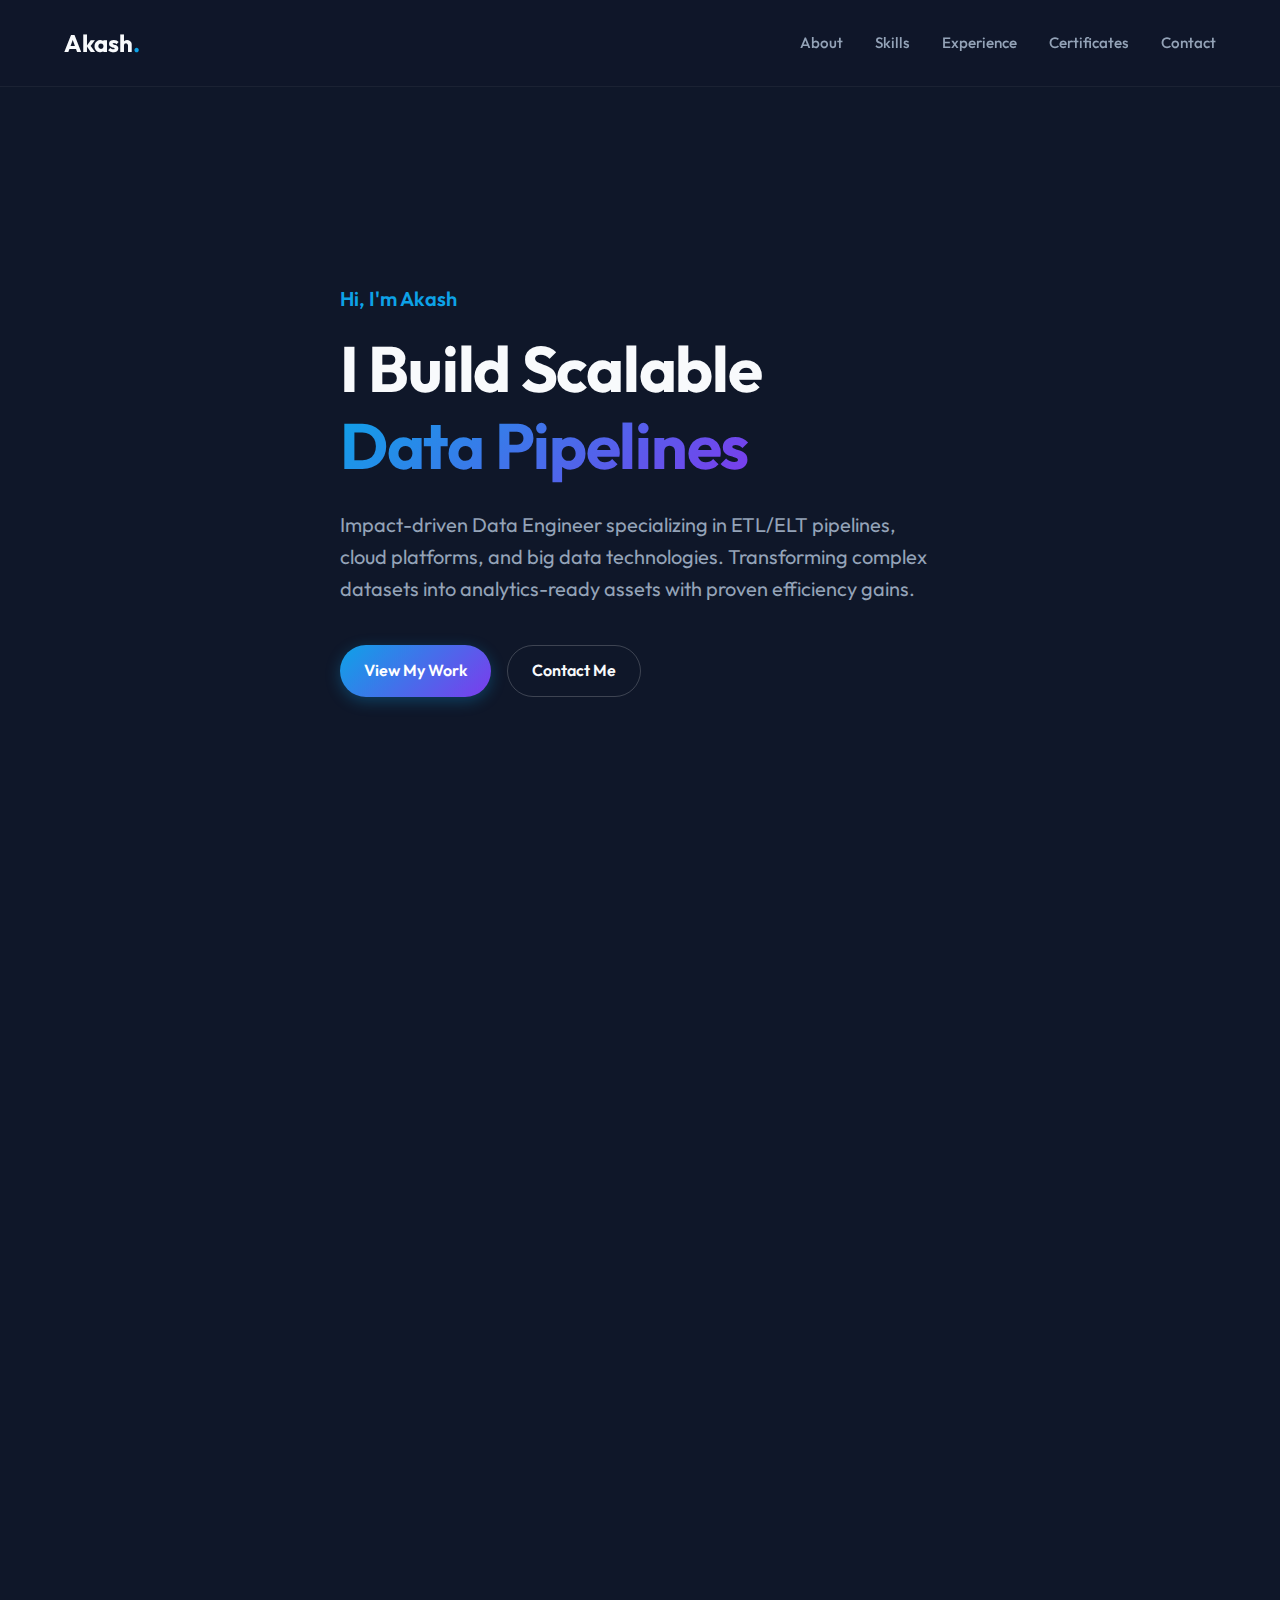
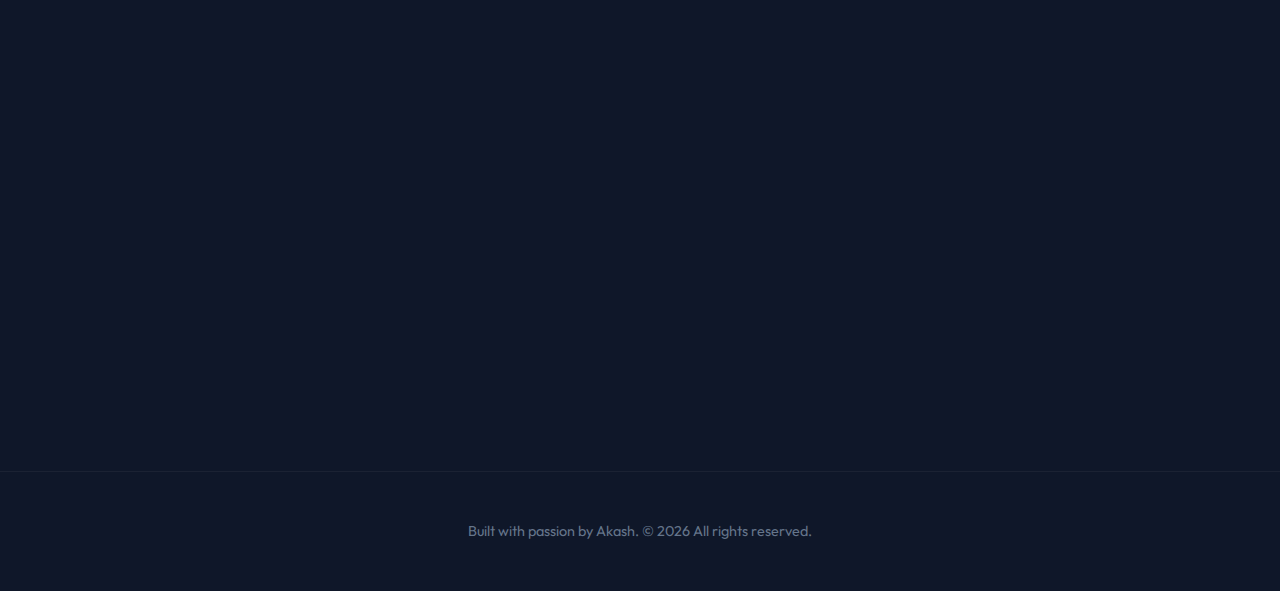
<file: index.html>
<!DOCTYPE html>
<html lang="en">
<head>
    <meta charset="UTF-8">
    <meta name="viewport" content="width=device-width, initial-scale=1.0">
    <title>Akash Hiremath | Data Engineer</title>
    <meta name="description" content="Portfolio of Akash Hiremath, a Data Engineer specializing in ETL pipelines, cloud platforms, and big data technologies.">
    <link rel="preconnect" href="https://fonts.googleapis.com">
    <link rel="preconnect" href="https://fonts.gstatic.com" crossorigin>
    <link href="https://fonts.googleapis.com/css2?family=Inter:wght@300;400;500;600;700&family=Outfit:wght@400;500;700&display=swap" rel="stylesheet">
    <link rel="stylesheet" href="https://cdnjs.cloudflare.com/ajax/libs/font-awesome/6.4.0/css/all.min.css">
    <link rel="stylesheet" href="css/styles.css">
</head>
<body>

    <!-- Navigation -->
    <nav class="navbar">
        <div class="container nav-container">
            <a href="#" class="logo">Akash<span class="text-accent">.</span></a>
            <button class="mobile-menu-btn">
                <i class="fas fa-bars"></i>
            </button>
            <ul class="nav-links">
                <li><a href="#about" class="nav-link">About</a></li>
                <li><a href="#skills" class="nav-link">Skills</a></li>
                <li><a href="#experience" class="nav-link">Experience</a></li>
                <li><a href="#certificates" class="nav-link">Certificates</a></li>
                <li><a href="#contact" class="nav-link">Contact</a></li>
            </ul>
        </div>
    </nav>

    <!-- Hero Section -->
    <section class="hero" id="home">
        <div class="container">
            <div class="hero-content">
                <p class="hero-subtitle">Hi, I'm Akash</p>
                <h1 class="hero-title">I Build Scalable <br><span class="gradient-text">Data Pipelines</span></h1>
                <p class="hero-description">
                    Impact-driven Data Engineer specializing in ETL/ELT pipelines, cloud platforms, and big data technologies. Transforming complex datasets into analytics-ready assets with proven efficiency gains.
                </p>
                <div class="hero-actions">
                    <a href="#experience" class="btn btn-primary">View My Work</a>
                    <a href="mailto:akash.hiremath25@gmail.com" class="btn btn-outline">Contact Me</a>
                </div>
            </div>
        </div>
    </section>

    <!-- About Section -->
    <section class="section-padding" id="about">
        <div class="container">
            <h2 class="section-title">About <span class="text-accent">Me</span></h2>
            <div class="about-grid">
                <div class="about-text">
                    <p>
                        I'm a Data Engineer based in India with a passion for building scalable data solutions. My journey in data engineering has been driven by a desire to transform raw data into actionable insights that drive business decisions.
                    </p>
                    <p>
                        With experience across multiple industries including hospitality and technology, I've developed a strong foundation in ETL/ELT pipelines, cloud platforms (AWS, Azure), and big data technologies. I specialize in optimizing data workflows and ensuring data quality at scale.
                    </p>
                    <div class="hero-actions">
                        <a href="https://linkedin.com/in/akash-hiremath25/" target="_blank" class="btn btn-outline"><i class="fab fa-linkedin"></i> LinkedIn</a>
                    </div>
                </div>
                <!-- Stats or Highlights -->
                <div class="about-stats">
                    <div class="stats-grid">
                        <div class="stat-card">
                            <span class="stat-number">2+</span>
                            <span class="stat-label">Years Experience</span>
                        </div>
                        <div class="stat-card">
                            <span class="stat-number">60%</span>
                            <span class="stat-label">Efficiency Gain</span>
                        </div>
                        <div class="stat-card">
                            <span class="stat-number">5+</span>
                            <span class="stat-label">Certifications</span>
                        </div>
                        <div class="stat-card">
                            <span class="stat-number">3+</span>
                            <span class="stat-label">Big Data Tools</span>
                        </div>
                    </div>
                </div>
            </div>
        </div>
    </section>

    <!-- Skills Section -->
    <section class="section-padding" id="skills">
        <div class="container">
            <h2 class="section-title">Technical <span class="text-accent">Skills</span></h2>
            <div class="skills-grid">
                <div class="skill-category">
                    <h3><i class="fas fa-code text-accent"></i> Languages & Scripting</h3>
                    <div class="skill-tags">
                        <span class="skill-tag">Python</span>
                        <span class="skill-tag">SQL</span>
                        <span class="skill-tag">Shell Scripting</span>
                    </div>
                </div>
                
                <div class="skill-category">
                    <h3><i class="fas fa-cloud text-accent"></i> Cloud & DevOps</h3>
                    <div class="skill-tags">
                        <span class="skill-tag">AWS</span>
                        <span class="skill-tag">Azure</span>
                        <span class="skill-tag">Git</span>
                        <span class="skill-tag">Docker</span>
                    </div>
                </div>

                <div class="skill-category">
                    <h3><i class="fas fa-database text-accent"></i> Big Data & ETL</h3>
                    <div class="skill-tags">
                        <span class="skill-tag">Apache Spark</span>
                        <span class="skill-tag">ETL/ELT</span>
                        <span class="skill-tag">Data Warehousing</span>
                        <span class="skill-tag">Pandas</span>
                    </div>
                </div>

                <div class="skill-category">
                    <h3><i class="fas fa-chart-bar text-accent"></i> Analytics & Viz</h3>
                    <div class="skill-tags">
                        <span class="skill-tag">Tableau</span>
                        <span class="skill-tag">Power BI</span>
                        <span class="skill-tag">Excel</span>
                        <span class="skill-tag">Matplotlib</span>
                    </div>
                </div>
            </div>
        </div>
    </section>

    <!-- Experience Section -->
    <section class="section-padding" id="experience">
        <div class="container">
            <h2 class="section-title">Work <span class="text-accent">Experience</span></h2>
            <div class="timeline">
                
                <!-- Role 1 -->
                <div class="timeline-item">
                    <span class="timeline-marker"></span>
                    <div class="timeline-content">
                        <div class="timeline-date">Recent</div>
                        <h3 class="timeline-title">Data Engineer Trainee</h3>
                        <p class="timeline-company">Zoyinfinity Hospitality Pvt. Ltd.</p>
                        <div class="timeline-desc">
                            <ul>
                                <li>Architected end-to-end data pipelines processing 500K+ records/month, increasing reporting availability by 35%.</li>
                                <li>Built ETL workflows ingesting from 5+ source systems, reducing data latency from hours to under 20 minutes.</li>
                                <li>Optimized SQL queries by 45% through indexing and query refactoring, accelerating BI dashboards.</li>
                                <li>Streamlined AWS batch processing with automation, reducing manual effort by 60%.</li>
                            </ul>
                        </div>
                    </div>
                </div>

                <!-- Role 2 -->
                <div class="timeline-item">
                    <span class="timeline-marker"></span>
                    <div class="timeline-content">
                        <div class="timeline-date">Previous</div>
                        <h3 class="timeline-title">Data Engineer Intern</h3>
                        <p class="timeline-company">Coders Boutique (Remote)</p>
                        <div class="timeline-desc">
                            <ul>
                                <li>Engineered Chrome extension for automated LinkedIn profile extraction, increasing throughput by 40%.</li>
                                <li>Refined batch processing pipelines using SQL, reducing manual intervention by 30%.</li>
                                <li>Spearheaded AI-driven resume parser leveraging NLP, projected to reduce application time by 50%.</li>
                            </ul>
                        </div>
                    </div>
                </div>

                 <!-- Role 3 -->
                <div class="timeline-item">
                    <span class="timeline-marker"></span>
                    <div class="timeline-content">
                        <div class="timeline-date">Previous</div>
                        <h3 class="timeline-title">Data Analyst Intern</h3>
                        <p class="timeline-company">Analyttica Datalab, Bengaluru</p>
                        <div class="timeline-desc">
                            <ul>
                                <li>Boosted ML model performance by 20%+ through training Decision Trees and Deep Neural Networks.</li>
                                <li>Deployed intelligent ticket categorization system, reducing triage time by 40%.</li>
                                <li>Performed EDA on 100,000+ row datasets, influencing 10+ strategic business decisions.</li>
                                <li>Designed interactive Tableau dashboards enabling data-driven retention strategies.</li>
                            </ul>
                        </div>
                    </div>
                </div>

            </div>
        </div>
    </section>

    <!-- Certificates Section -->
    <section class="section-padding" id="certificates">
        <div class="container">
            <h2 class="section-title">Professional <span class="text-accent">Certificates</span></h2>
            <div class="certs-grid">
                
                <div class="cert-card">
                    <div class="cert-content">
                        <span class="cert-issuer">IBM</span>
                        <h3 class="cert-title">IBM Data Science Professional Certificate</h3>
                        <p class="cert-desc">
                            Comprehensive program covering Python, SQL, data visualization, machine learning, and data analysis. Includes hands-on projects with real-world datasets.
                        </p>
                        <a href="https://akashhiremath25.github.io/MyPortfolio.github.io/assets/archives/ds7.pdf" target="_blank" class="cert-link">
                            View Certificate <i class="fas fa-arrow-right"></i>
                        </a>
                    </div>
                </div>

                <div class="cert-card">
                    <div class="cert-content">
                        <span class="cert-issuer">LinkedIn Learning & Microsoft</span>
                        <h3 class="cert-title">Data Analytics Certificate</h3>
                        <p class="cert-desc">
                            Professional certification covering Power BI, Excel analytics, data visualization best practices, and business intelligence fundamentals.
                        </p>
                        <a href="https://github.com/akashhiremath25/MyPortfolio.github.io/blob/main/assets/archives/LL3.pdf" target="_blank" class="cert-link">
                            View Certificate <i class="fas fa-arrow-right"></i>
                        </a>
                    </div>
                </div>

                <div class="cert-card">
                    <div class="cert-content">
                        <span class="cert-issuer">Continuous Learning</span>
                        <h3 class="cert-title">Pursuing Additional Certs</h3>
                        <p class="cert-desc">
                            Currently pursuing certifications in AWS Solutions Architect, Apache Spark, and Advanced Data Engineering.
                        </p>
                    </div>
                </div>

            </div>
        </div>
    </section>

    <!-- Education Section -->
    <section class="section-padding" id="education" style="background: hsla(var(--bg-card), 0.2);">
        <div class="container">
            <h2 class="section-title">Education</h2>
            <div class="about-grid">
                <div class="timeline-content">
                    <h3 class="timeline-title">Master of Computer Applications (MCA)</h3>
                    <p class="timeline-company">University of Mysore</p>
                    <div class="timeline-date">Feb 2022 – Sep 2023</div>
                </div>
                <div class="timeline-content">
                    <h3 class="timeline-title">Bachelor of Computer Applications (BCA)</h3>
                    <p class="timeline-company">Sharnbasva University</p>
                    <div class="timeline-date">Aug 2018 – Nov 2021</div>
                </div>
            </div>
        </div>
    </section>

    <!-- Contact Section -->
    <section class="section-padding" id="contact">
        <div class="container">
            <div class="contact-container">
                <h2 class="section-title">Get In <span class="text-accent">Touch</span></h2>
                <p class="contact-text">
                    I'm currently open to new opportunities and collaborations. Whether you have a question or just want to say hi, feel free to reach out!
                </p>
                <div class="hero-actions" style="justify-content: center;">
                    <a href="mailto:akash.hiremath25@gmail.com" class="btn btn-primary"><i class="fas fa-envelope"></i> Send Email</a>
                </div>
                <div class="contact-links">
                    <a href="mailto:akash.hiremath25@gmail.com" class="social-icon">
                        <i class="fas fa-envelope"></i>
                    </a>
                    <a href="https://linkedin.com/in/akash-hiremath25/" target="_blank" class="social-icon">
                        <i class="fab fa-linkedin-in"></i>
                    </a>
                    <a href="https://github.com/akashhiremath25" target="_blank" class="social-icon">
                        <i class="fab fa-github"></i>
                    </a>
                </div>
            </div>
        </div>
    </section>

    <footer>
        <div class="container">
            <p>Built with passion by Akash. &copy; 2026 All rights reserved.</p>
        </div>
    </footer>

    <script src="js/main.js"></script>
</body>
</html>
</file>
<file: css/styles.css>
/* Modern Design System - Akash Hiremath Portfolio */

:root {
  /* HSL Color Palette - Dark & Premium */
  --bg-primary: 222, 47%, 11%;     /* #0f172a - Slate 900 */
  --bg-secondary: 217, 33%, 17%;   /* #1e293b - Slate 800 */
  --bg-card: 217, 33%, 17%;        /* Same as secondary for now, but used for cards */
  
  --accent-primary: 199, 89%, 48%; /* #0ea5e9 - Sky 500 */
  --accent-secondary: 262, 83%, 58%; /* #8b5cf6 - Violet 500 */
  
  --text-primary: 210, 40%, 98%;   /* #f8fafc - Slate 50 */
  --text-secondary: 215, 20%, 65%; /* #94a3b8 - Slate 400 */
  --text-muted: 215, 16%, 47%;     /* #64748b - Slate 500 */

  --font-main: 'Outfit', 'Inter', sans-serif;
  
  --radius-sm: 0.5rem;
  --radius-md: 1rem;
  --radius-lg: 1.5rem;
  
  --transition-fast: 0.2s ease;
  --transition-medium: 0.3s ease-out;
}

/* Reset & Base */
*, *::before, *::after {
  box-sizing: border-box;
  margin: 0;
  padding: 0;
}

html {
  scroll-behavior: smooth;
  font-size: 16px;
}

body {
  background-color: hsl(var(--bg-primary));
  color: hsl(var(--text-primary));
  font-family: var(--font-main);
  line-height: 1.6;
  overflow-x: hidden;
}

a {
  text-decoration: none;
  color: inherit;
  transition: var(--transition-fast);
}

ul {
  list-style: none;
}

img {
  max-width: 100%;
  display: block;
}

/* Typography */
h1, h2, h3, h4, h5, h6 {
  font-weight: 700;
  line-height: 1.2;
  color: hsl(var(--text-primary));
}

h1 {
  font-size: clamp(2.5rem, 5vw, 4.5rem);
  letter-spacing: -0.02em;
}

h2 {
  font-size: clamp(2rem, 4vw, 3rem);
  margin-bottom: 2rem;
  position: relative;
  display: inline-block;
}

/* Utilities */
.container {
  max-width: 1200px;
  margin: 0 auto;
  padding: 0 1.5rem;
}

.section-padding {
  padding: 5rem 0;
}

.text-accent {
  color: hsl(var(--accent-primary));
}

.gradient-text {
  background: linear-gradient(135deg, hsl(var(--accent-primary)), hsl(var(--accent-secondary)));
  -webkit-background-clip: text;
  -webkit-text-fill-color: transparent;
  background-clip: text;
}

.btn {
  display: inline-flex;
  align-items: center;
  gap: 0.5rem;
  padding: 0.75rem 1.5rem;
  border-radius: 50px;
  font-weight: 600;
  cursor: pointer;
  transition: var(--transition-medium);
  border: none;
  font-size: 1rem;
}

.btn-primary {
  background: linear-gradient(135deg, hsl(var(--accent-primary)), hsl(var(--accent-secondary)));
  color: white;
  box-shadow: 0 4px 15px hsla(var(--accent-primary), 0.3);
}

.btn-primary:hover {
  transform: translateY(-2px);
  box-shadow: 0 8px 25px hsla(var(--accent-primary), 0.4);
}

.btn-outline {
  background: transparent;
  border: 1px solid hsla(var(--text-primary), 0.2);
  color: hsl(var(--text-primary));
}

.btn-outline:hover {
  border-color: hsl(var(--accent-primary));
  color: hsl(var(--accent-primary));
  background: hsla(var(--accent-primary), 0.1);
}

/* Navigation */
.navbar {
  position: fixed;
  top: 0;
  left: 0;
  width: 100%;
  z-index: 1000;
  transition: var(--transition-medium);
  padding: 1.5rem 0;
  backdrop-filter: blur(10px);
  background: hsla(var(--bg-primary), 0.7);
  border-bottom: 1px solid hsla(var(--text-primary), 0.05);
}

.nav-container {
  display: flex;
  justify-content: space-between;
  align-items: center;
}

.logo {
  font-size: 1.5rem;
  font-weight: 700;
}

.nav-links {
  display: flex;
  gap: 2rem;
}

.nav-link {
  font-size: 0.95rem;
  font-weight: 500;
  color: hsl(var(--text-secondary));
}

.nav-link:hover, .nav-link.active {
  color: hsl(var(--accent-primary));
}

.mobile-menu-btn {
  display: none;
  font-size: 1.5rem;
  background: none;
  border: none;
  color: hsl(var(--text-primary));
  cursor: pointer;
}

/* Hero Section */
.hero {
  min-height: 100vh;
  display: flex;
  align-items: center;
  position: relative;
  padding-top: 5rem;
}

.hero-content {
  max-width: 800px;
}

.hero-subtitle {
  font-size: 1.25rem;
  color: hsl(var(--accent-primary));
  margin-bottom: 1rem;
  font-weight: 600;
}

.hero-description {
  font-size: 1.25rem;
  color: hsl(var(--text-secondary));
  max-width: 600px;
  margin: 1.5rem 0 2.5rem;
}

.hero-actions {
  display: flex;
  gap: 1rem;
  flex-wrap: wrap;
}

/* About Section */
.about-grid {
  display: grid;
  grid-template-columns: 1fr;
  gap: 3rem;
}

@media (min-width: 768px) {
  .about-grid {
    grid-template-columns: 1fr 1fr;
    align-items: center;
  }
}

.about-text p {
  color: hsl(var(--text-secondary));
  margin-bottom: 1.5rem;
}

.stats-grid {
  display: grid;
  grid-template-columns: repeat(2, 1fr);
  gap: 1.5rem;
  margin-top: 2rem;
}

.stat-card {
  background: hsla(var(--bg-card), 0.5);
  padding: 1.5rem;
  border-radius: var(--radius-md);
  border: 1px solid hsla(var(--text-primary), 0.05);
  text-align: center;
}

.stat-number {
  display: block;
  font-size: 2rem;
  font-weight: 700;
  color: hsl(var(--accent-primary));
  margin-bottom: 0.5rem;
}

.stat-label {
  font-size: 0.9rem;
  color: hsl(var(--text-secondary));
}

/* Skills Section */
.skills-grid {
  display: grid;
  grid-template-columns: repeat(auto-fit, minmax(280px, 1fr));
  gap: 2rem;
}

.skill-category {
  background: hsla(var(--bg-card), 0.5);
  padding: 2rem;
  border-radius: var(--radius-md);
  border: 1px solid hsla(var(--text-primary), 0.05);
  transition: var(--transition-medium);
}

.skill-category:hover {
  transform: translateY(-5px);
  border-color: hsla(var(--accent-primary), 0.3);
}

.skill-category h3 {
  font-size: 1.25rem;
  margin-bottom: 1.5rem;
  color: hsl(var(--text-primary));
  display: flex;
  align-items: center;
  gap: 0.75rem;
}

.skill-tags {
  display: flex;
  flex-wrap: wrap;
  gap: 0.75rem;
}

.skill-tag {
  font-size: 0.9rem;
  padding: 0.4rem 0.8rem;
  background: hsla(var(--accent-primary), 0.1);
  color: hsl(var(--accent-primary));
  border-radius: 5px;
  font-weight: 500;
}

/* Experience Section */
.timeline {
  position: relative;
  max-width: 800px;
  margin: 0 auto;
}

.timeline::before {
  content: '';
  position: absolute;
  top: 0;
  left: 0;
  height: 100%;
  width: 2px;
  background: hsla(var(--text-primary), 0.1);
}

@media (min-width: 768px) {
  .timeline::before {
    left: 50%;
    transform: translateX(-50%);
  }
}

.timeline-item {
  margin-bottom: 3rem;
  position: relative;
  padding-left: 2rem;
}

@media (min-width: 768px) {
  .timeline-item {
    padding-left: 0;
    width: 50%;
    margin-left: auto;
    padding-left: 3rem;
  }
  
  .timeline-item:nth-child(even) {
    margin-left: 0;
    margin-right: auto;
    padding-right: 3rem;
    padding-left: 0;
    text-align: right;
  }
  
  .timeline-item:nth-child(even) .timeline-marker {
    left: auto;
    right: -6px;
  }
}

.timeline-marker {
  position: absolute;
  top: 0;
  left: -5px;
  width: 12px;
  height: 12px;
  background: hsl(var(--accent-primary));
  border-radius: 50%;
  box-shadow: 0 0 0 4px hsla(var(--accent-primary), 0.2);
}

@media (min-width: 768px) {
  .timeline-marker {
    left: -6px;
  }
}

.timeline-content {
  background: hsla(var(--bg-card), 0.5);
  padding: 1.5rem;
  border-radius: var(--radius-md);
  border: 1px solid hsla(var(--text-primary), 0.05);
  transition: var(--transition-medium);
}

.timeline-content:hover {
  border-color: hsla(var(--accent-primary), 0.3);
  background: hsla(var(--bg-card), 0.8);
}

.timeline-date {
  font-size: 0.9rem;
  color: hsl(var(--accent-primary));
  margin-bottom: 0.5rem;
  font-weight: 600;
}

.timeline-title {
  font-size: 1.25rem;
  margin-bottom: 0.25rem;
}

.timeline-company {
  font-size: 1rem;
  color: hsl(var(--text-secondary));
  margin-bottom: 1rem;
}

.timeline-desc ul {
  list-style-type: disc;
  padding-left: 1.2rem;
  color: hsl(var(--text-secondary));
  font-size: 0.95rem;
}

.timeline-desc ul li {
  margin-bottom: 0.5rem;
}

/* Certificates */
.certs-grid {
  display: grid;
  grid-template-columns: repeat(auto-fill, minmax(300px, 1fr));
  gap: 2rem;
}

.cert-card {
  background: hsla(var(--bg-card), 0.5);
  border-radius: var(--radius-md);
  overflow: hidden;
  border: 1px solid hsla(var(--text-primary), 0.05);
  transition: var(--transition-medium);
  height: 100%;
  display: flex;
  flex-direction: column;
}

.cert-card:hover {
  transform: translateY(-5px);
  border-color: hsla(var(--accent-primary), 0.3);
  box-shadow: 0 10px 30px -10px hsla(0, 0%, 0%, 0.5);
}

.cert-content {
  padding: 1.5rem;
  flex-grow: 1;
  display: flex;
  flex-direction: column;
}

.cert-issuer {
  font-size: 0.85rem;
  text-transform: uppercase;
  letter-spacing: 0.05em;
  color: hsl(var(--accent-secondary));
  margin-bottom: 0.5rem;
  font-weight: 600;
}

.cert-title {
  font-size: 1.25rem;
  margin-bottom: 1rem;
}

.cert-desc {
  font-size: 0.95rem;
  color: hsl(var(--text-secondary));
  margin-bottom: 1.5rem;
  flex-grow: 1;
}

.cert-link {
  color: hsl(var(--accent-primary));
  font-weight: 600;
  display: inline-flex;
  align-items: center;
  gap: 0.25rem;
}

.cert-link:hover {
  gap: 0.5rem;
}

/* Contact Section */
.contact-container {
  max-width: 600px;
  margin: 0 auto;
  text-align: center;
}

.contact-text {
  color: hsl(var(--text-secondary));
  font-size: 1.1rem;
  margin-bottom: 2.5rem;
}

.contact-links {
  display: flex;
  justify-content: center;
  gap: 1.5rem;
  margin-top: 3rem;
}

.social-icon {
  width: 3rem;
  height: 3rem;
  display: flex;
  align-items: center;
  justify-content: center;
  border-radius: 50%;
  background: hsla(var(--bg-card), 0.8);
  color: hsl(var(--text-primary));
  font-size: 1.25rem;
  border: 1px solid hsla(var(--text-primary), 0.1);
  transition: var(--transition-medium);
}

.social-icon:hover {
  background: hsl(var(--accent-primary));
  color: white;
  transform: translateY(-3px);
}

/* Footer */
footer {
  padding: 3rem 0;
  text-align: center;
  color: hsl(var(--text-muted));
  font-size: 0.9rem;
  border-top: 1px solid hsla(var(--text-primary), 0.05);
}

/* Responsive */
@media (max-width: 768px) {
  .nav-links {
    display: none;
    /* Add mobile menu styles here if needed */
  }
  
  .mobile-menu-btn {
    display: block;
  }
}
</file>
